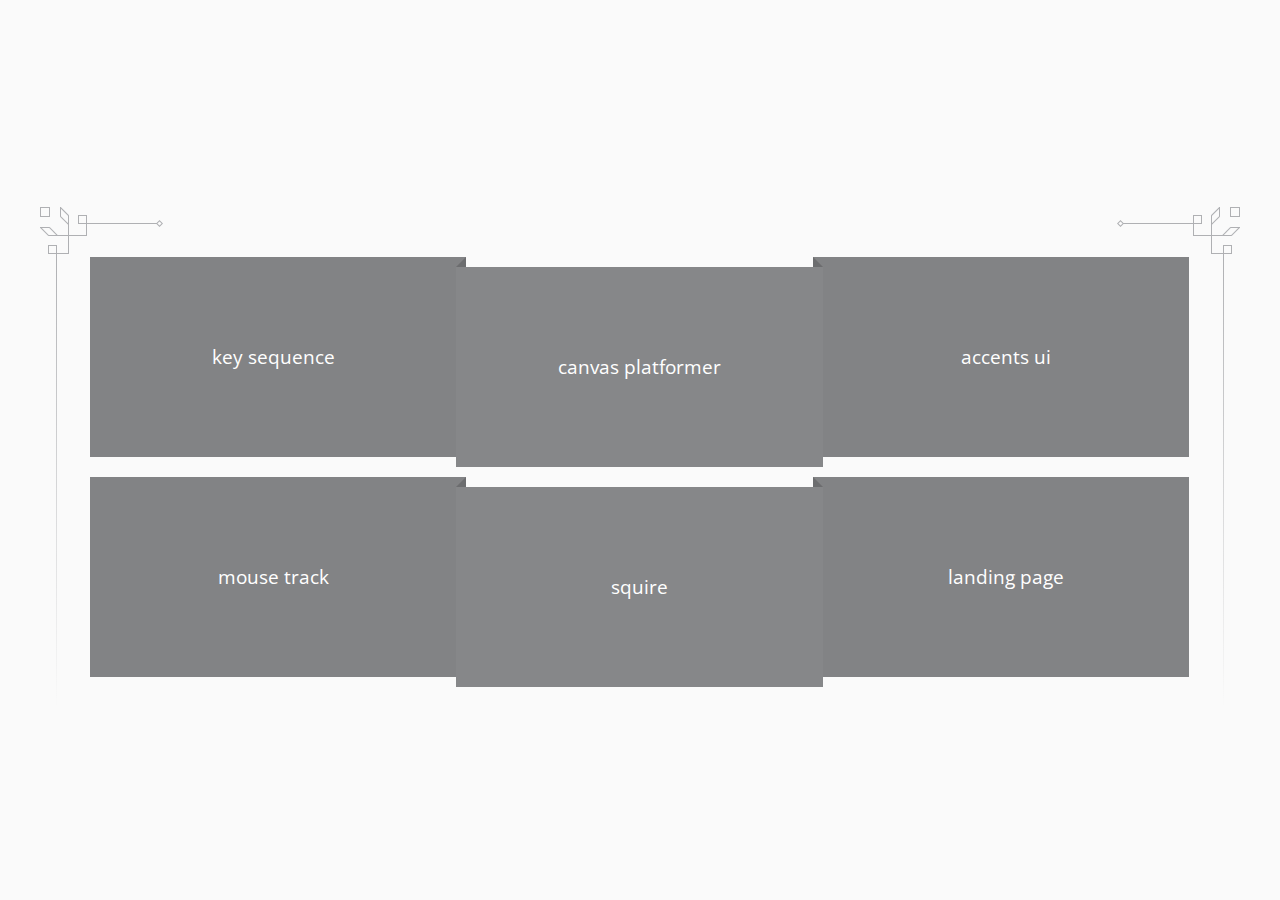
<file: index.html>
<!doctype html>
<html lang="en">
    <head>
        <meta charset="utf-8">
        <title>Project Gallery | Kieran Utz</title>
        <meta name="viewport" content="width=device-width, user-scalable=no, initial-scale=1">
        <meta name="author" content="Kieran Utz, @kieranju">
        <meta name="description" content="Discover a bit about what I do, and how I do it.">

        <link rel="icon" type="image/x-icon" href="favicon.ico">

        <link href='https://fonts.googleapis.com/css?family=Raleway:200' rel='stylesheet' type='text/css'>
        <link href='https://fonts.googleapis.com/css?family=Open+Sans:400,300' rel='stylesheet' type='text/css'>

        <!--[if !IE]><!-->
            <link rel="stylesheet" href="css/style.css">

            <!--<script defer src="http://ajax.googleapis.com/ajax/libs/jquery/1.11.1/jquery.min.js"></script>-->
            <script defer src="js/dep/jquery-1.10.2.min.js"></script>
            <script type="text/javascript">
                function downloadJSAtOnload() {
                    var mainScript = document.createElement("script");
                    mainScript.src = "js/min/main.min.js";
                    document.body.appendChild(mainScript);
                }
                if (window.addEventListener) window.addEventListener("load", downloadJSAtOnload, false);
                else if (window.attachEvent) window.attachEvent("onload", downloadJSAtOnload);
                else window.onload = downloadJSAtOnload;
            </script>
        <!--<![endif]-->

        <!--[if lte IE 9]>
            <script src="http://html5shiv.googlecode.com/svn/trunk/html5.js"></script>
            <style>body{margin:0 auto;min-width:650px;max-width:1000px;background:#f8fafd}h1,h2,h3,h4,a,p{margin:0;font-family:'Open Sans',sans-serif}a,a:visited,a:active{color:#1a0dab;text-decoration:none}h1,h2{text-transform:capitalize;font-size:18px}p{color:#222;font-size:14px}.header{display:none}#projects figure{margin:15px 20px 0 0;padding-left:20px}img{display:none}#ie-warning{padding:15px 20px 20px;background:#ebebeb}#ie-warning p{font-size:14px}</style>
            <div id="ie-warning"><p>Looks like you're using a version of Internet Explorer that prevents this site from looking snazzy. Please consider checking out a web browser such as <a href="https://www.google.ca/chrome/browser/" target="_blank">Google Chrome</a> or <a href="https://www.mozilla.org/firefox/new/" target="_blank">Firefox</a> &ndash; there are <a href="http://danielmiessler.com/writing/dumpie/">a number of reasons why it's important</a>.</p></div>
        <![endif]-->
    </head>
    <body>

        <header id="header" class="disable-hover">
            <div id="projects-header">
		        <h1>Projects</h1>
            </div>
        </header>

        <div id="projects">

            <figure class="panel" id="proj-tikkit">
               <figcaption class="block-panel">
                    <a href="https://github.com/kieranju/key-sequence" target="_blank">View project</a>
                    <h2><span>key sequence</span></h2>
                    <p>Handles key code combinations on your site (looking at you, konami code).</p>
                </figcaption>
            </figure><!--

         --><figure class="panel" id="proj-canvas-platformer">
                <figcaption class="block-panel">
                    <a href="https://github.com/kieranju/canvas-platformer" target="_blank">View project</a>
                    <h2><span>canvas platformer</span></h2>
                    <p>Canvas element fun; arrow keys control the player.</p>
                </figcaption>
            </figure><!--


         --><figure class="panel" id="proj-accents-ui">
                <figcaption class="block-panel">
                    <a href="https://github.com/kieranju/accents-ui" target="_blank">View project</a>
                    <h2><span>accents ui</span></h2>
                    <p>An interface theme for my code editor of choice, Atom. Pick a colour to be used for accents across the entire theme.</p>
                </figcaption>
            </figure><!--

         --><figure class="panel" id="proj-mouse-track">
                <figcaption class="block-panel">
                    <a href="https://github.com/kieranju/mousetrack" target="_blank">View project</a>
                    <h2><span>mouse track</span></h2>
                    <p>Move a mouse, within a box, within your browser, relative to your browser. Mouse-ception.</p>
                </figcaption>
            </figure><!--

         --><figure class="panel" id="proj-parallax-clouds">
                <figcaption class="block-panel">
                    <a href="https://github.com/kieranju/squire/tree/master/src" target="_blank">View project</a>
                    <h2><span>squire</span></h2>
                    <p>Pluggable search interface similar to Spotlight search, built to familiarize with electron.</p>
                </figcaption>
            </figure><!--

         --><figure class="panel" id="proj-landing-page">
                <figcaption class="block-panel">
                    <a href="https://github.com/kieranju/landing-page-old" target="_blank">View project</a>
                    <h2><span>landing page</span></h2>
                    <p>Old and over-engineered, this landing page was meant to categorize and list (school) assignments. It's inefficient and perfectly illustrates what you might call a brutalist programming approach.</p>
                </figcaption>
            </figure>

        </div>

        <footer id="footer" class="disable-hover footer">
            <div id="projects-footer"></div>
        </footer>

    </body>
</html>
</file>
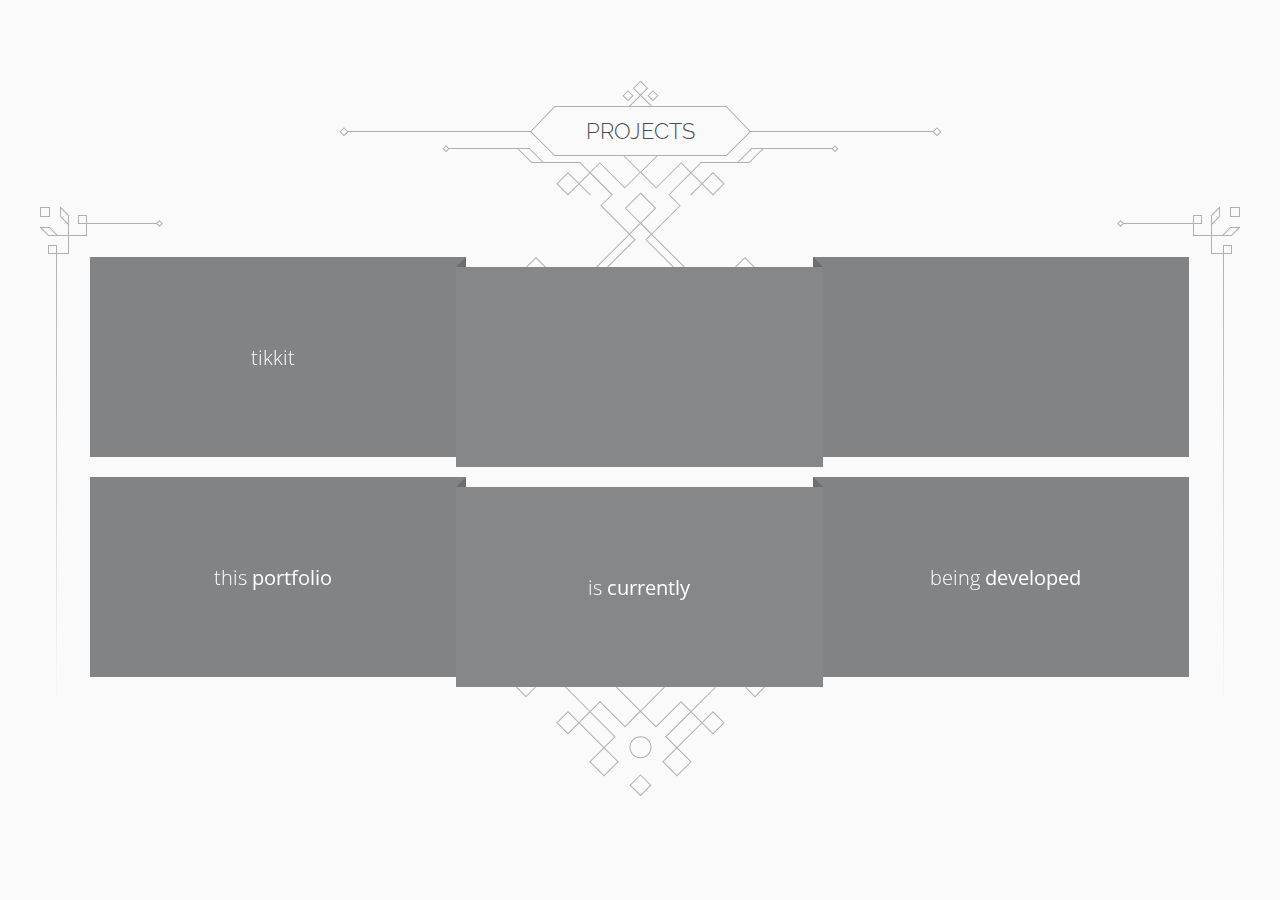
<file: development/main/index.html>
<!doctype html>
<html lang="en">
    <head>
        <meta charset="utf-8">
        <title>Kieran Utz | Work in Progress</title>
        <meta name="viewport" content="width=device-width, user-scalable=no, initial-scale=1 minimal-ui">
        <meta name="author" content="Kieran Utz">
        <meta name="description" content="A portfolio constructed with white and black magic, alike.">

        <link rel="icon" type="image/x-icon" href="favicon.ico">

        <link href='http://fonts.googleapis.com/css?family=Raleway:200' rel='stylesheet' type='text/css'>
        <link href='http://fonts.googleapis.com/css?family=Open+Sans:400,300' rel='stylesheet' type='text/css'>

        <!--[if !IE]><!-->
            <link rel="stylesheet" href="css/style.css">

            <!--<script defer src="http://ajax.googleapis.com/ajax/libs/jquery/1.11.1/jquery.min.js"></script>-->
            <script defer src="js/dep/jquery-1.10.2.min.js"></script>
            <script type="text/javascript">
                function downloadJSAtOnload() {
                    var mainScript = document.createElement("script");
                    mainScript.src = "js/min/main.min.js";
                    document.body.appendChild(mainScript);
                }
                if (window.addEventListener) window.addEventListener("load", downloadJSAtOnload, false);
                else if (window.attachEvent) window.attachEvent("onload", downloadJSAtOnload);
                else window.onload = downloadJSAtOnload;
            </script>
        <!--<![endif]-->

        <!--[if lte IE 9]>
            <script src="http://html5shiv.googlecode.com/svn/trunk/html5.js"></script>
            <style>body{margin:0 auto;min-width:650px;max-width:1000px;background:#f8fafd}h1,h2,h3,h4,a,p{margin:0;font-family:'Open Sans',sans-serif}a,a:visited,a:active{color:#1a0dab;text-decoration:none}h1,h2{text-transform:capitalize;font-size:18px}p{color:#222;font-size:14px}.header{display:none}#projects figure{margin:15px 20px 0 0;padding-left:20px}img{display:none}#ie-warning{padding:15px 20px 20px;background:#ebebeb}#ie-warning p{font-size:14px}</style>
            <div id="ie-warning"><p>Looks like you're running a version of Internet Explorer that prevents this site from looking snazzy. If you wish to experience the snazziness, consider using a web browser such as <a href="https://www.google.ca/chrome/browser/" target="_blank">Google Chrome</a> or <a href="https://www.mozilla.org/firefox/new/" target="_blank">Firefox</a>! There are <a href="http://danielmiessler.com/writing/dumpie/">a few reasons why it's important</a> – Thanks!</p></div>
        <![endif]-->
    </head>
    <body>

        <header id="header" class="disable-hover">
            <div id="projects-header">
				<h1>Projects</h1>
            </div>
        </header>

        <div id="projects">

            <figure class="panel" id="proj-tikkit">
                <figcaption class="block-panel">
                    <a href="#">Click to View Project</a>
                    <h2>tikkit</h2>
                    <p>An incredibly simple, effective ticketing system!</p>
                </figcaption>
            </figure><!--

        --><figure class="panel">
                <figcaption class="block-panel">
                    <a href="#">Click to View Project</a>
                    <h2><span></span></h2>
                    <p></p>
                </figcaption>
            </figure><!--

        --><figure class="panel">
                <figcaption class="block-panel">
                    <a href="#">Click to View Project</a>
                    <h2><span></span></h2>
                    <p></p>
                </figcaption>
            </figure><!--

        --><figure class="panel">
                <figcaption class="block-panel">
                    <a href="#">Click to View Project</a>
                    <h2>this <span>portfolio</span></h2>
                    <p>Built with performance and efficiency en masse!</p>
                </figcaption>
            </figure><!--

        --><figure class="panel">
                <figcaption class="block-panel">
                    <a href="#">Click to View Project</a>
                    <h2>is <span>currently</span></h2>
                    <p>Mind that it's a work in progress.</p>
                </figcaption>
            </figure><!--

        --><figure class="panel">
                <figcaption class="block-panel">
                    <a href="#">Click to View Project</a>
                    <h2>being <span>developed</span></h2>
                    <p>Design too! Could take a while longer.</p>
                </figcaption>
            </figure>

        </div><!-- .projects -->

        <footer id="footer" class="disable-hover footer">
            <div id="projects-footer"></div>
        </footer>

    </body>
</html>
</file>
<file: css/style.css>
/*! normalize.css v3.0.2 | MIT License | git.io/normalize */html{font-family:sans-serif;-ms-text-size-adjust:100%;-webkit-text-size-adjust:100%}body{margin:0}article,aside,details,figcaption,figure,footer,header,hgroup,main,menu,nav,section,summary{display:block}audio,canvas,progress,video{display:inline-block;vertical-align:baseline}audio:not([controls]){display:none;height:0}[hidden],template{display:none}a{background-color:transparent}a:active,a:hover{outline:0}abbr[title]{border-bottom:1px dotted}b,strong{font-weight:bold}dfn{font-style:italic}h1{font-size:2em;margin:0.67em 0}mark{background:#ff0;color:#000}small{font-size:80%}sub,sup{font-size:75%;line-height:0;position:relative;vertical-align:baseline}sup{top:-0.5em}sub{bottom:-0.25em}img{border:0}svg:not(:root){overflow:hidden}figure{margin:1em 40px}hr{box-sizing:content-box;height:0}pre{overflow:auto}code,kbd,pre,samp{font-family:monospace, monospace;font-size:1em}button,input,optgroup,select,textarea{color:inherit;font:inherit;margin:0}button{overflow:visible}button,select{text-transform:none}button,html input[type="button"],input[type="reset"],input[type="submit"]{-webkit-appearance:button;cursor:pointer}button[disabled],html input[disabled]{cursor:default}button::-moz-focus-inner,input::-moz-focus-inner{border:0;padding:0}input{line-height:normal}input[type="checkbox"],input[type="radio"]{box-sizing:border-box;padding:0}input[type="number"]::-webkit-inner-spin-button,input[type="number"]::-webkit-outer-spin-button{height:auto}input[type="search"]{-webkit-appearance:textfield;box-sizing:content-box}input[type="search"]::-webkit-search-cancel-button,input[type="search"]::-webkit-search-decoration{-webkit-appearance:none}fieldset{border:1px solid #c0c0c0;margin:0 2px;padding:0.35em 0.625em 0.75em}legend{border:0;padding:0}textarea{overflow:auto}optgroup{font-weight:bold}table{border-collapse:collapse;border-spacing:0}td,th{padding:0}*,*:before,*:after{box-sizing:border-box}.disable-hover{pointer-events:none}body{-webkit-animation:colour-fade-in 0.35s;animation:colour-fade-in 0.35s}#header{opacity:0;-webkit-animation:trans-fade-in 0.9s 0.45s forwards;animation:trans-fade-in 0.9s 0.45s forwards}#footer{opacity:0;-webkit-animation:trans-fade-in 0.9s 0.6s forwards;animation:trans-fade-in 0.9s 0.6s forwards}#projects{-webkit-animation:trans-fade-in 0.9s, trans-move-in 0.7s;animation:trans-fade-in 0.9s, trans-move-in 0.7s;-webkit-animation-timing-function:cubic-bezier(0.13, 0.05, 0.05, 0.85);animation-timing-function:cubic-bezier(0.13, 0.05, 0.05, 0.85)}#projects:before{-webkit-animation:trans-bracket-left-in 1.3s, trans-fade-in 1.4s;animation:trans-bracket-left-in 1.3s, trans-fade-in 1.4s;-webkit-animation-timing-function:cubic-bezier(0.39, 0, 0, 1);animation-timing-function:cubic-bezier(0.39, 0, 0, 1)}#projects:after{-webkit-animation:trans-bracket-right-in 1.3s, trans-fade-in 1.4s;animation:trans-bracket-right-in 1.3s, trans-fade-in 1.4s;-webkit-animation-timing-function:cubic-bezier(0.39, 0, 0, 1);animation-timing-function:cubic-bezier(0.39, 0, 0, 1)}@-webkit-keyframes colour-fade-in{0%{background:#ffffff}100%{background:#fafafa}}@keyframes colour-fade-in{0%{background:#ffffff}100%{background:#fafafa}}@-webkit-keyframes trans-fade-in{0%{opacity:0}100%{opacity:1}}@keyframes trans-fade-in{0%{opacity:0}100%{opacity:1}}@-webkit-keyframes trans-move-in{0%{-webkit-transform:translate3d(0px, 10px, 0px);transform:translate3d(0px, 10px, 0px)}100%{-webkit-transform:translate3d(0px, 0px, 0px);transform:translate3d(0px, 0px, 0px)}}@keyframes trans-move-in{0%{-webkit-transform:translate3d(0px, 10px, 0px);transform:translate3d(0px, 10px, 0px)}100%{-webkit-transform:translate3d(0px, 0px, 0px);transform:translate3d(0px, 0px, 0px)}}@-webkit-keyframes trans-bracket-left-in{0%{-webkit-transform:translate3d(-30px, -30px, 0px);transform:translate3d(-30px, -30px, 0px)}100%{-webkit-transform:translate3d(0px, 0px, 0px);transform:translate3d(0px, 0px, 0px)}}@keyframes trans-bracket-left-in{0%{-webkit-transform:translate3d(-30px, -30px, 0px);transform:translate3d(-30px, -30px, 0px)}100%{-webkit-transform:translate3d(0px, 0px, 0px);transform:translate3d(0px, 0px, 0px)}}@-webkit-keyframes trans-bracket-right-in{0%{-webkit-transform:translate3d(30px, -30px, 0px) scaleX(-1);transform:translate3d(30px, -30px, 0px) scaleX(-1)}100%{-webkit-transform:translate3d(0px, 0px, 0px) scaleX(-1);transform:translate3d(0px, 0px, 0px) scaleX(-1)}}@keyframes trans-bracket-right-in{0%{-webkit-transform:translate3d(30px, -30px, 0px) scaleX(-1);transform:translate3d(30px, -30px, 0px) scaleX(-1)}100%{-webkit-transform:translate3d(0px, 0px, 0px) scaleX(-1);transform:translate3d(0px, 0px, 0px) scaleX(-1)}}html{height:100%;overflow-x:hidden}body{background:#fafafa;overflow:hidden}h1,h2,h3,h4,a,p{margin:0px;color:white}a,a:visited,a:active{text-decoration:none}#header{margin-top:80px}#footer{top:-22px;margin-bottom:40px}#header,#footer{z-index:0;position:relative;overflow:hidden;width:100%;-webkit-user-select:none;-moz-user-select:none;-ms-user-select:none;user-select:none}#header h1,#footer h1{position:absolute;right:0px;left:0px;margin-top:38px;color:#4d4d4d;text-align:center;text-transform:uppercase;font-weight:300;font-size:22px;font-family:'Raleway', sans-serif;cursor:default}#projects-header{-webkit-font-smoothing:antialiased;position:relative;width:100%;height:188px;background:url("../svg/blocks/proj-header.svg") top center no-repeat}#projects{position:relative;top:-11px;margin:0px auto;width:1100px;-webkit-user-select:none;-moz-user-select:none;-ms-user-select:none;user-select:none;-webkit-tap-highlight-color:transparent;-webkit-touch-callout:none;-webkit-backface-visibility:hidden;backface-visibility:hidden}#projects:before,#projects:after{content:'';position:absolute;background:url("../svg/frame/frame-left.svg");width:123px;height:498px;top:-50px;-webkit-transition:-webkit-transform 0.3s;transition:transform 0.3s}#projects:before{left:-50px}#projects:after{right:-50px;-webkit-transform:scaleX(-1);-ms-transform:scaleX(-1);transform:scaleX(-1)}#projects .panel{display:inline-block;margin:0px;width:33.3%;height:200px;background:-webkit-linear-gradient(left, #828385 0%, #828385 100%);background:linear-gradient(to right, #828385 0%, #828385 100%);vertical-align:top;-webkit-transition:background 0.3s;transition:background 0.3s}#projects .panel .block-panel{position:absolute;height:inherit;width:inherit;overflow:hidden;padding:0 25px}#projects .panel h2,#projects .panel p{position:relative;text-align:center;font-family:'Open Sans', sans-serif}#projects .panel h2{top:50%;z-index:100;pointer-events:none;font-weight:300;font-size:19px;-webkit-font-smoothing: antialiased;-webkit-transition:-webkit-transform 0.3s;transition:transform 0.3s;-webkit-transform:translateY(-50%);-ms-transform:translateY(-50%);transform:translateY(-50%)}#projects .panel h2 span{font-weight:400}#projects .panel p{top:37%;z-index:100;pointer-events:none;font-size:13px;opacity:0;-webkit-transition:opacity 0.3s, -webkit-transform 0s 0.3s;transition:opacity 0.3s, transform 0s 0.3s;-webkit-transform:translate3D(0px, 6px, 0px);-ms-transform:translate3D(0px, 6px, 0px);transform:translate3D(0px, 6px, 0px)}#projects .panel a{position:absolute;z-index:30;top:0;right:-100px;bottom:0;left:-100px;background:rgba(0,0,0,0.001);font-size:0px;overflow:hidden;background:-webkit-radial-gradient(center, ellipse, rgba(130,131,133,0) 0%, #828385 80%, #828385 85%);background:radial-gradient(ellipse at center, rgba(130,131,133,0) 0%, #828385 80%, #828385 85%);-webkit-transition:border-color 0.3s, border-width 0.3s;transition:border-color 0.3s, border-width 0.3s}#projects .panel a:after{position:absolute;top:0;right:0;bottom:0;left:0;content:'';background:#828385;opacity:1;-webkit-transition:opacity 0.3s 0.01s;transition:opacity 0.3s 0.01s}#projects .panel:nth-child(3n+1):after{position:absolute;left:366px;width:10px;height:10px;border-top:10px solid #828385;border-right:10px solid #6c6d6f;content:"";cursor:pointer}#projects .panel:nth-child(3n+3):after{position:absolute;right:367px;width:10px;height:10px;border-top:10px solid #828385;border-left:10px solid #6c6d6f;content:"";cursor:pointer}#projects .panel:nth-child(3n+2){margin:10px 0px;background:-webkit-linear-gradient(left, #868789 0%, #868789 100%);background:linear-gradient(to right, #868789 0%, #868789 100%)}#projects .panel:nth-child(3n+2) a{background:-webkit-radial-gradient(center, ellipse, rgba(134,135,137,0) 0%, #868789 80%, #868789 85%) !important;background:radial-gradient(ellipse at center, rgba(134,135,137,0) 0%, #868789 80%, #868789 85%) !important}#projects .panel:nth-child(3n+2) a:after{background:#868789}#projects .panel a:focus{outline:0}#projects .panel a:focus ~ h2{-webkit-transform:translate3D(0px, -27px, 0px);-ms-transform:translate3D(0px, -27px, 0px);transform:translate3D(0px, -27px, 0px)}#projects .panel a:focus ~ p{opacity:1;-webkit-transition:opacity 0.45s 0.125s, -webkit-transform 0.3s 0.115s;transition:opacity 0.45s 0.125s, transform 0.3s 0.115s;-webkit-transition-timing-function:cubic-bezier(0.215, 0.61, 0.355, 1);transition-timing-function:cubic-bezier(0.215, 0.61, 0.355, 1);-webkit-transform:translate3D(0px, 0px, 0px);-ms-transform:translate3D(0px, 0px, 0px);transform:translate3D(0px, 0px, 0px)}#projects .panel:hover h2,#projects .panel:active h2{-webkit-transform:translate3D(0px, -27px, 0px);-ms-transform:translate3D(0px, -27px, 0px);transform:translate3D(0px, -27px, 0px)}#projects .panel:hover p,#projects .panel:active p{opacity:1;-webkit-transition:opacity 0.45s 0.125s, -webkit-transform 0.3s 0.115s;transition:opacity 0.45s 0.125s, transform 0.3s 0.115s;-webkit-transition-timing-function:cubic-bezier(0.215, 0.61, 0.355, 1);transition-timing-function:cubic-bezier(0.215, 0.61, 0.355, 1);-webkit-transform:translate3D(0px, 0px, 0px);-ms-transform:translate3D(0px, 0px, 0px);transform:translate3D(0px, 0px, 0px)}#projects .panel:hover a:after,#projects .panel:active a:after{opacity:0}#projects .panel:hover#proj-canvas-platformer,#projects .panel:active#proj-canvas-platformer{background:-webkit-linear-gradient(45deg, #33ce79 1%, #337bf7 100%);background:linear-gradient(45deg, #33ce79 1%, #337bf7 100%)}#projects .panel:hover#proj-mouse-track,#projects .panel:active#proj-mouse-track{background:-webkit-linear-gradient(45deg, #2cb29e 0%, #cfe08b 100%);background:linear-gradient(45deg, #2cb29e 0%, #cfe08b 100%)}#projects .panel:hover#proj-accents-ui,#projects .panel:active#proj-accents-ui{background:-webkit-linear-gradient(45deg, #28b4cc 0%, #ed5795 100%);background:linear-gradient(45deg, #28b4cc 0%, #ed5795 100%)}#projects .panel:hover#proj-tikkit,#projects .panel:active#proj-tikkit{background:-webkit-linear-gradient(45deg, #73d2c4 0%, #2572e6 100%);background:linear-gradient(45deg, #73d2c4 0%, #2572e6 100%)}#projects .panel:hover#proj-parallax-clouds,#projects .panel:active#proj-parallax-clouds{background:-webkit-linear-gradient(45deg, #e053aa 0%, #93f260 100%);background:linear-gradient(45deg, #e053aa 0%, #93f260 100%)}#projects .panel:hover#proj-landing-page,#projects .panel:active#proj-landing-page{background:-webkit-linear-gradient(45deg, #28c3cc 0%, #79e07e 100%);background:linear-gradient(45deg, #28c3cc 0%, #79e07e 100%)}#projects-footer{height:111px;background:url("../svg/blocks/proj-footer.svg") top center no-repeat}@media (max-width: 1120px){#footer{top:18px}#projects{top:9px;width:800px}#projects .panel{margin:0px;width:calc(50% - 2px)}#projects .panel:nth-child(3n+1):after{display:none}#projects .panel:nth-child(3n+3):after{display:none}#projects .panel:nth-child(3n+2){background:-webkit-linear-gradient(left, #828385 0%, #828385 100%);background:linear-gradient(to right, #828385 0%, #828385 100%)}#projects .panel:nth-child(3n+2) a{background:-webkit-radial-gradient(center, ellipse, rgba(130,131,133,0) 0%, #828385 80%, #828385 85%) !important;background:radial-gradient(ellipse at center, rgba(130,131,133,0) 0%, #828385 80%, #828385 85%) !important}#projects .panel:nth-child(3n+2) a:after{background:#828385}#projects .panel:nth-child(1):before,#projects .panel:nth-child(1):after,#projects .panel:nth-child(2):before,#projects .panel:nth-child(2):after,#projects .panel:nth-last-child(1):before,#projects .panel:nth-last-child(1):after,#projects .panel:nth-last-child(2):before,#projects .panel:nth-last-child(2):after{-webkit-transform:translate3d(0px, 0px, 0px);transform:translate3d(0px, 0px, 0px)}#projects .panel:nth-child(1):before,#projects .panel:nth-child(1):after,#projects .panel:nth-child(2):before,#projects .panel:nth-child(2):after{position:absolute;top:-10px;display:block;height:15px;border:none;content:"";cursor:pointer}#projects .panel:nth-child(1):after{left:238px;width:10px;border-top:10px solid transparent;border-right:10px solid #828385}#projects .panel:nth-child(1):before{left:248px;width:150px;background:#828385}#projects .panel:nth-child(2):after{right:240px;width:10px;border-top:10px solid transparent;border-left:10px solid #828385}#projects .panel:nth-child(2):before{right:250px;width:150px;background:#828385}#projects .panel:nth-last-of-type(2):before,#projects .panel:nth-last-of-type(2):after,#projects .panel:nth-last-of-type(1):before,#projects .panel:nth-last-of-type(1):after{position:absolute;bottom:-10px;display:block;height:10px;border:none;content:"";cursor:pointer}#projects .panel:nth-last-of-type(2):after{left:238px;width:10px;border-top:10px solid #828385;border-left:10px solid transparent}#projects .panel:nth-last-of-type(2):before{left:248px;width:150px;background:#828385}#projects .panel:nth-last-of-type(1):after{right:240px;width:10px;border-top:10px solid #828385;border-right:10px solid transparent}#projects .panel:nth-last-of-type(1):before{right:250px;width:150px;background:#828385}#projects .panel:nth-child(2n+1){margin:0px 2px 2px 0px}#projects .panel:nth-child(2n+1):nth-last-child(2){margin-bottom:0px}#projects .panel:nth-child(2n){margin:0px 0px 2px 0px}#projects .panel:nth-child(2n):nth-last-child(1){margin-bottom:0px}}@media (max-width: 820px){#header{-webkit-animation:trans-fade-in 1.1s forwards;animation:trans-fade-in 1.1s forwards}#footer{top:-2px;-webkit-animation:trans-fade-in 1.1s forwards;animation:trans-fade-in 1.1s forwards}#projects{top:-1px;width:auto;max-width:400px;-webkit-animation:trans-fade-in 0.75s;animation:trans-fade-in 0.75s}#projects:before{-webkit-animation:trans-fade-in 1.5s;animation:trans-fade-in 1.5s}#projects:after{-webkit-animation:trans-fade-in 1.5s;animation:trans-fade-in 1.5s}#projects .panel{margin:0px !important;width:100%}#projects .panel h2{-webkit-transform:translate3D(0px, -27px, 0px);-ms-transform:translate3D(0px, -27px, 0px);transform:translate3D(0px, -27px, 0px)}#projects .panel p{opacity:1;-webkit-transition:opacity 0.45s 0.125s, -webkit-transform 0.3s 0.115s;transition:opacity 0.45s 0.125s, transform 0.3s 0.115s;-webkit-transition-timing-function:cubic-bezier(0.215, 0.61, 0.355, 1);transition-timing-function:cubic-bezier(0.215, 0.61, 0.355, 1);-webkit-transform:translate3D(0px, 0px, 0px);-ms-transform:translate3D(0px, 0px, 0px);transform:translate3D(0px, 0px, 0px)}#projects .panel:not(:last-child){margin-bottom:2px !important}#projects .panel:nth-child(1):before,#projects .panel:nth-child(1):after,#projects .panel:nth-child(2):before,#projects .panel:nth-child(2):after,#projects .panel:nth-last-child(2):before,#projects .panel:nth-last-child(2):after,#projects .panel:nth-last-child(1):before,#projects .panel:nth-last-child(1):after{display:none}}
</file>
<file: development/main/css/style.css>
/*! normalize.css v3.0.2 | MIT License | git.io/normalize */html{font-family:sans-serif;-ms-text-size-adjust:100%;-webkit-text-size-adjust:100%}body{margin:0}article,aside,details,figcaption,figure,footer,header,hgroup,main,menu,nav,section,summary{display:block}audio,canvas,progress,video{display:inline-block;vertical-align:baseline}audio:not([controls]){display:none;height:0}[hidden],template{display:none}a{background-color:transparent}a:active,a:hover{outline:0}abbr[title]{border-bottom:1px dotted}b,strong{font-weight:bold}dfn{font-style:italic}h1{font-size:2em;margin:0.67em 0}mark{background:#ff0;color:#000}small{font-size:80%}sub,sup{font-size:75%;line-height:0;position:relative;vertical-align:baseline}sup{top:-0.5em}sub{bottom:-0.25em}img{border:0}svg:not(:root){overflow:hidden}figure{margin:1em 40px}hr{box-sizing:content-box;height:0}pre{overflow:auto}code,kbd,pre,samp{font-family:monospace, monospace;font-size:1em}button,input,optgroup,select,textarea{color:inherit;font:inherit;margin:0}button{overflow:visible}button,select{text-transform:none}button,html input[type="button"],input[type="reset"],input[type="submit"]{-webkit-appearance:button;cursor:pointer}button[disabled],html input[disabled]{cursor:default}button::-moz-focus-inner,input::-moz-focus-inner{border:0;padding:0}input{line-height:normal}input[type="checkbox"],input[type="radio"]{box-sizing:border-box;padding:0}input[type="number"]::-webkit-inner-spin-button,input[type="number"]::-webkit-outer-spin-button{height:auto}input[type="search"]{-webkit-appearance:textfield;box-sizing:content-box}input[type="search"]::-webkit-search-cancel-button,input[type="search"]::-webkit-search-decoration{-webkit-appearance:none}fieldset{border:1px solid #c0c0c0;margin:0 2px;padding:0.35em 0.625em 0.75em}legend{border:0;padding:0}textarea{overflow:auto}optgroup{font-weight:bold}table{border-collapse:collapse;border-spacing:0}td,th{padding:0}*,*:before,*:after{box-sizing:border-box}.disable-hover{pointer-events:none}body{-webkit-animation:colour-fade-in 0.35s;animation:colour-fade-in 0.35s}#header{-webkit-animation:trans-fade-in 1s;animation:trans-fade-in 1s}#footer{-webkit-animation:trans-fade-in 1s;animation:trans-fade-in 1s}.panel{opacity:0;-webkit-transition:opacity 1s;transition:opacity 1s}.panel-view{opacity:1}@-webkit-keyframes colour-fade-in{0%{background:#ffffff}100%{background:#fafafa}}@keyframes colour-fade-in{0%{background:#ffffff}100%{background:#fafafa}}@-webkit-keyframes trans-fade-in{0%{opacity:0}100%{opacity:1}}@keyframes trans-fade-in{0%{opacity:0}100%{opacity:1}}html{height:100%}body{background:#fafafa;overflow-x:hidden}h1,h2,h3,h4,a,p{margin:0px;color:white}a,a:visited,a:active{text-decoration:none}#header{margin-top:80px}#footer{top:-22px;margin-bottom:40px}#header,#footer{z-index:0;position:relative;overflow:hidden;width:100%;-webkit-user-select:none;-moz-user-select:none;-ms-user-select:none;user-select:none}#header h1,#footer h1{position:absolute;right:0px;left:0px;margin-top:38px;color:#4d4d4d;text-align:center;text-transform:uppercase;font-weight:300;font-size:22px;font-family:'Raleway', sans-serif;cursor:default}#projects-header{position:relative;width:100%;height:188px;background:url("../svg/blocks/proj-header.svg") top center no-repeat}#projects{position:relative;top:-11px;margin:0px auto;width:1100px;-webkit-user-select:none;-moz-user-select:none;-ms-user-select:none;user-select:none;-webkit-tap-highlight-color:transparent;-webkit-touch-callout:none;-webkit-backface-visibility:hidden;backface-visibility:hidden}#projects:before,#projects:after{content:'';position:absolute;background:url("../svg/frame/frame-left.svg");width:123px;height:498px;top:-50px;-webkit-transition:-webkit-transform 0.3s;transition:transform 0.3s}#projects:before{left:-50px;-webkit-transform:translate3D(-50px, -50px, 0px);-ms-transform:translate3D(-50px, -50px, 0px);transform:translate3D(-50px, -50px, 0px)}#projects:after{right:-50px;-webkit-transform:translate3D(50px, -50px, 0px) scaleX(-1);-ms-transform:translate3D(50px, -50px, 0px) scaleX(-1);transform:translate3D(50px, -50px, 0px) scaleX(-1)}#projects .panel{display:inline-block;margin:0px;width:33.3%;height:200px;background:-webkit-linear-gradient(left, #828385 0%, #828385 100%);background:linear-gradient(to right, #828385 0%, #828385 100%);vertical-align:top;-webkit-transition:background 0.3s;transition:background 0.3s}#projects .panel .block-panel{position:absolute;width:inherit;height:inherit}#projects .panel h2,#projects .panel p{position:relative;text-align:center;font-family:'Open Sans', sans-serif}#projects .panel h2{top:50%;font-weight:300;font-size:20px;-webkit-transition:-webkit-transform 0.3s;transition:transform 0.3s;-webkit-transform:translateY(-50%);-ms-transform:translateY(-50%);transform:translateY(-50%)}#projects .panel h2 span{font-weight:400}#projects .panel p{top:37%;font-size:14px;opacity:0;-webkit-transition:opacity 0.3s, -webkit-transform 0s 0.3s;transition:opacity 0.3s, transform 0s 0.3s;-webkit-transform:perspective(1000px) translate3D(0px, 0px, 0px) rotate3d(1, 0, 0, -90deg);transform:perspective(1000px) translate3D(0px, 0px, 0px) rotate3d(1, 0, 0, -90deg);-webkit-transform-origin:center 0%;-ms-transform-origin:center 0%;transform-origin:center 0%}#projects .panel a{position:absolute;z-index:30;width:100%;height:100%;background:rgba(0,0,0,0.001);font-size:0px;overflow:hidden;-webkit-transition:border-color 0.3s, border-width 0.3s;transition:border-color 0.3s, border-width 0.3s}#projects .panel a:before{position:absolute;top:7px;right:7px;bottom:7px;left:7px;border:0px solid transparent;content:'';-webkit-transition:border-color 0.3s, border-width 0.3s;transition:border-color 0.3s, border-width 0.3s}#projects .panel:nth-child(3n+1):after{position:absolute;left:366px;width:10px;height:10px;border-top:10px solid #828385;border-right:10px solid #6c6d6f;content:"";cursor:pointer}#projects .panel:nth-child(3n+3):after{position:absolute;right:367px;width:10px;height:10px;border-top:10px solid #828385;border-left:10px solid #6c6d6f;content:"";cursor:pointer}#projects .panel:nth-child(3n+2){margin:10px 0px;background:#868789}#projects .panel a:focus{outline:0}#projects .panel a:focus ~ h2{-webkit-transform:translate3D(0px, -27px, 0px);-ms-transform:translate3D(0px, -27px, 0px);transform:translate3D(0px, -27px, 0px)}#projects .panel a:focus ~ p{opacity:1;-webkit-transition:opacity 0.45s, -webkit-transform 0.3s 0.1s;transition:opacity 0.45s, transform 0.3s 0.1s;-webkit-transform:perspective(1000px) translate3D(0px, 0px, 0px) rotate3d(1, 0, 0, 0deg);transform:perspective(1000px) translate3D(0px, 0px, 0px) rotate3d(1, 0, 0, 0deg)}#projects .panel a:focus:before{position:absolute;border:3px solid #dadbe2;content:"";-webkit-transition:border-color 0.5s;transition:border-color 0.5s}#projects .panel:hover h2,#projects .panel:active h2{-webkit-transform:translate3D(0px, -27px, 0px);-ms-transform:translate3D(0px, -27px, 0px);transform:translate3D(0px, -27px, 0px)}#projects .panel:hover p,#projects .panel:active p{opacity:1;-webkit-transition:opacity 0.45s, -webkit-transform 0.3s 0.1s;transition:opacity 0.45s, transform 0.3s 0.1s;-webkit-transform:perspective(1000px) translate3D(0px, 0px, 0px) rotate3d(1, 0, 0, 0deg);transform:perspective(1000px) translate3D(0px, 0px, 0px) rotate3d(1, 0, 0, 0deg)}#projects .panel:hover#proj-tikkit,#projects .panel:active#proj-tikkit{background:-webkit-linear-gradient(45deg, #73d2c4 0%, #2572e6 100%);background:linear-gradient(45deg, #73d2c4 0%, #2572e6 100%)}#projects-footer{height:111px;background:url("../svg/blocks/proj-footer.svg") top center no-repeat}@media (max-width: 1340px){#projects:before{-webkit-transform:translate3D(0px, 0px, 0px);-ms-transform:translate3D(0px, 0px, 0px);transform:translate3D(0px, 0px, 0px)}#projects:after{-webkit-transform:translate3D(0px, 0px, 0px) scaleX(-1);-ms-transform:translate3D(0px, 0px, 0px) scaleX(-1);transform:translate3D(0px, 0px, 0px) scaleX(-1)}}@media (max-width: 1120px){#footer{top:18px}#projects{top:9px;width:800px}#projects .panel{margin:0px;width:calc(50% - 2px)}#projects .panel h2{font-size:19px}#projects .panel p{font-size:13px}#projects .panel:nth-child(3n+1):after{display:none}#projects .panel:nth-child(3n+3):after{display:none}#projects .panel:nth-child(3n+2){background:#828385}#projects .panel:nth-child(1):before,#projects .panel:nth-child(1):after,#projects .panel:nth-child(2):before,#projects .panel:nth-child(2):after,#projects .panel:nth-last-child(1):before,#projects .panel:nth-last-child(1):after,#projects .panel:nth-last-child(2):before,#projects .panel:nth-last-child(2):after{-webkit-transform:translate3d(0px, 0px, 0px);transform:translate3d(0px, 0px, 0px)}#projects .panel:nth-child(1):before,#projects .panel:nth-child(1):after,#projects .panel:nth-child(2):before,#projects .panel:nth-child(2):after{position:absolute;top:-10px;display:block;height:10px;border:none;content:"";cursor:pointer}#projects .panel:nth-child(1):after{left:238px;width:10px;border-top:10px solid transparent;border-right:10px solid #828385}#projects .panel:nth-child(1):before{left:248px;width:150px;background:#828385}#projects .panel:nth-child(2):after{right:240px;width:10px;border-top:10px solid transparent;border-left:10px solid #828385}#projects .panel:nth-child(2):before{right:250px;width:150px;background:#828385}#projects .panel:nth-last-child(2):before,#projects .panel:nth-last-child(2):after,#projects .panel:nth-last-child(1):before,#projects .panel:nth-last-child(1):after{position:absolute;bottom:-10px;display:block;height:10px;border:none;content:"";cursor:pointer}#projects .panel:nth-last-child(2):after{left:238px;width:10px;border-top:10px solid #828385;border-left:10px solid transparent}#projects .panel:nth-last-child(2):before{left:248px;width:150px;background:#828385}#projects .panel:nth-last-child(1):after{right:240px;width:10px;border-top:10px solid #828385;border-right:10px solid transparent}#projects .panel:nth-last-child(1):before{right:250px;width:150px;background:#828385}#projects .panel:nth-child(2n+1){margin:0px 2px 2px 0px}#projects .panel:nth-child(2n+1):nth-last-child(2){margin-bottom:0px}#projects .panel:nth-child(2n){margin:0px 0px 2px 0px}#projects .panel:nth-child(2n):nth-last-child(1){margin-bottom:0px}}@media (max-width: 820px){#footer{top:-2px}#projects{top:-1px;width:auto;max-width:400px}#projects .panel{margin:0px !important;width:100%}#projects .panel:not(:last-child){margin-bottom:2px !important}#projects .panel:nth-child(1):before,#projects .panel:nth-child(1):after,#projects .panel:nth-child(2):before,#projects .panel:nth-child(2):after,#projects .panel:nth-last-child(2):before,#projects .panel:nth-last-child(2):after,#projects .panel:nth-last-child(1):before,#projects .panel:nth-last-child(1):after{display:none}}
</file>
